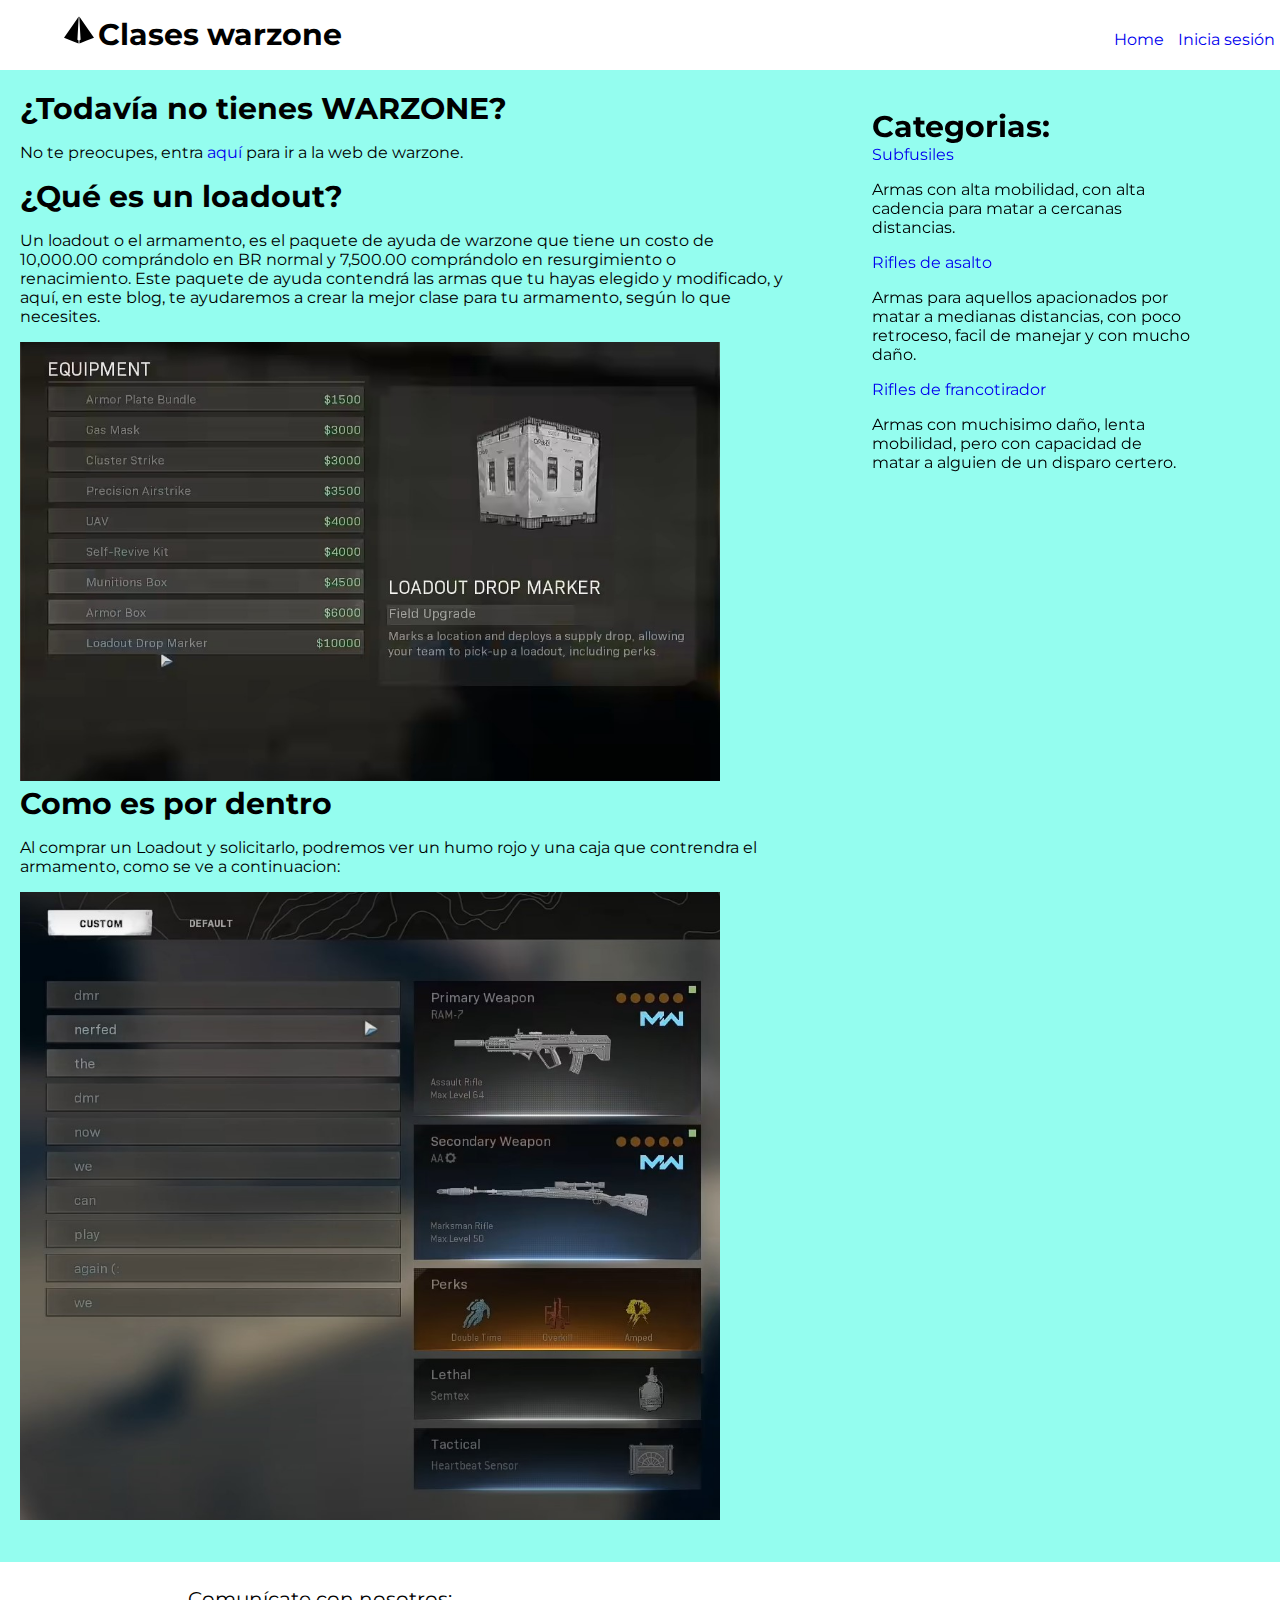
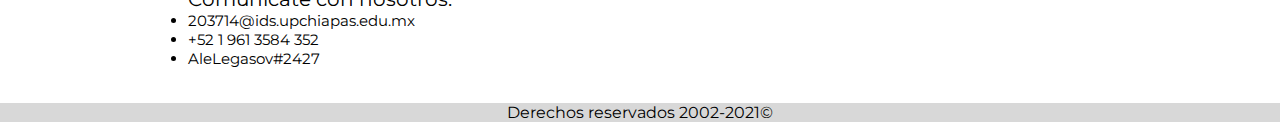
<file: index.html>
<!DOCTYPE html>
<html lang="en">
<head>
    <link rel="stylesheet" href="./assets/css/index.css">
    <meta charset="UTF-8">
    <meta http-equiv="X-UA-Compatible" content="IE=edge">
    <meta name="viewport" content="width=device-width, initial-scale=1-0">
    <title>Tu loadout</title>
    <link rel="preconnect" href="https://fonts.gstatic.com">
    <link href="https://fonts.googleapis.com/css2?family=Montserrat:wght@400&display=swap" rel="stylesheet">
    <link rel="stylesheet" href="./assets/css/index.css">

</head>
<body>
    <header >
        
        <div id="Titulo">
            <a href="index.html"><img src="/assets/imagenes/pkg.svg" alt ="logo "></a>
            <h1>Clases warzone</h1>      
        </div>
        
        <nav class="menu"> 
            <ul class="nav_menu">
                <li><a href="index.html">Home</a> </li>
                <li><a href="https://www.callofduty.com/warzone">Inicia sesión</a></li>
            </ul> 
        </nav>

    </header>
    <main>

        <section class="Noticia">
            <article>
                <h1>¿Todavía no tienes WARZONE?</h1>
                <p>No te preocupes, entra <a href="https://www.callofduty.com/warzone">aquí</a> para ir a la web de warzone.</p>   
            </article>
            <article>
                <h1>¿Qué es un loadout?</h1>
                <p> Un loadout o el armamento, es el paquete de ayuda de warzone que tiene un costo de 10,000.00 comprándolo en BR normal y 7,500.00 comprándolo en resurgimiento o renacimiento. Este paquete de ayuda contendrá las armas que tu hayas elegido y modificado, y aquí, en este blog, te ayudaremos a crear la mejor clase para tu armamento, según lo que necesites.</p>
                <img src="/assets/imagenes/Loadout.jpg" alt="Loadout">
            </article> 
            <article>
                <h1>Como es por dentro</h1>
                <p>Al comprar un Loadout y solicitarlo, podremos ver un humo rojo y una caja que contrendra el armamento, como se ve a continuacion:</p>
                <img src="/assets/imagenes/ejemplo.jpg" alt="Loadout">
            </article>
            <br>
            
        </section>

        <section class="opciones">
                <h1>Categorias:</h1>
                <div id="categoria">
                    <a href="Subfusiles.html">Subfusiles</a>
                    <p>Armas con alta mobilidad, con alta cadencia para matar a cercanas distancias.</p>  
                </div>
                <div id="categoria">
                    <a href="Rifles de asalto.html">Rifles de asalto</a>
                    <p>Armas para aquellos apacionados por matar a medianas distancias, con poco retroceso, facil de manejar y con mucho daño.</p>  
                </div>
                <div id="categoria">
                    <a href="Sniper.html">Rifles de francotirador</a>
                    <p>Armas con muchisimo daño, lenta mobilidad, pero con capacidad de matar a alguien de un disparo certero.</p>  
                </div>
                
        </section>
    </main>
        <footer>
            <div id="foot">
                <ul>
                    Comunícate con nosotros: 
                    <li>
                        203714@ids.upchiapas.edu.mx
                    </li>
                    <li>
                        +52 1 961 3584 352
                    </li>
                    <li>
                        AleLegasov#2427
                    </li>
                </ul>
            </div>
        </footer>
        <aside><p id="aside-footer">
            Derechos reservados 2002-2021©
        </p></aside>
</body>
</html>
</file>
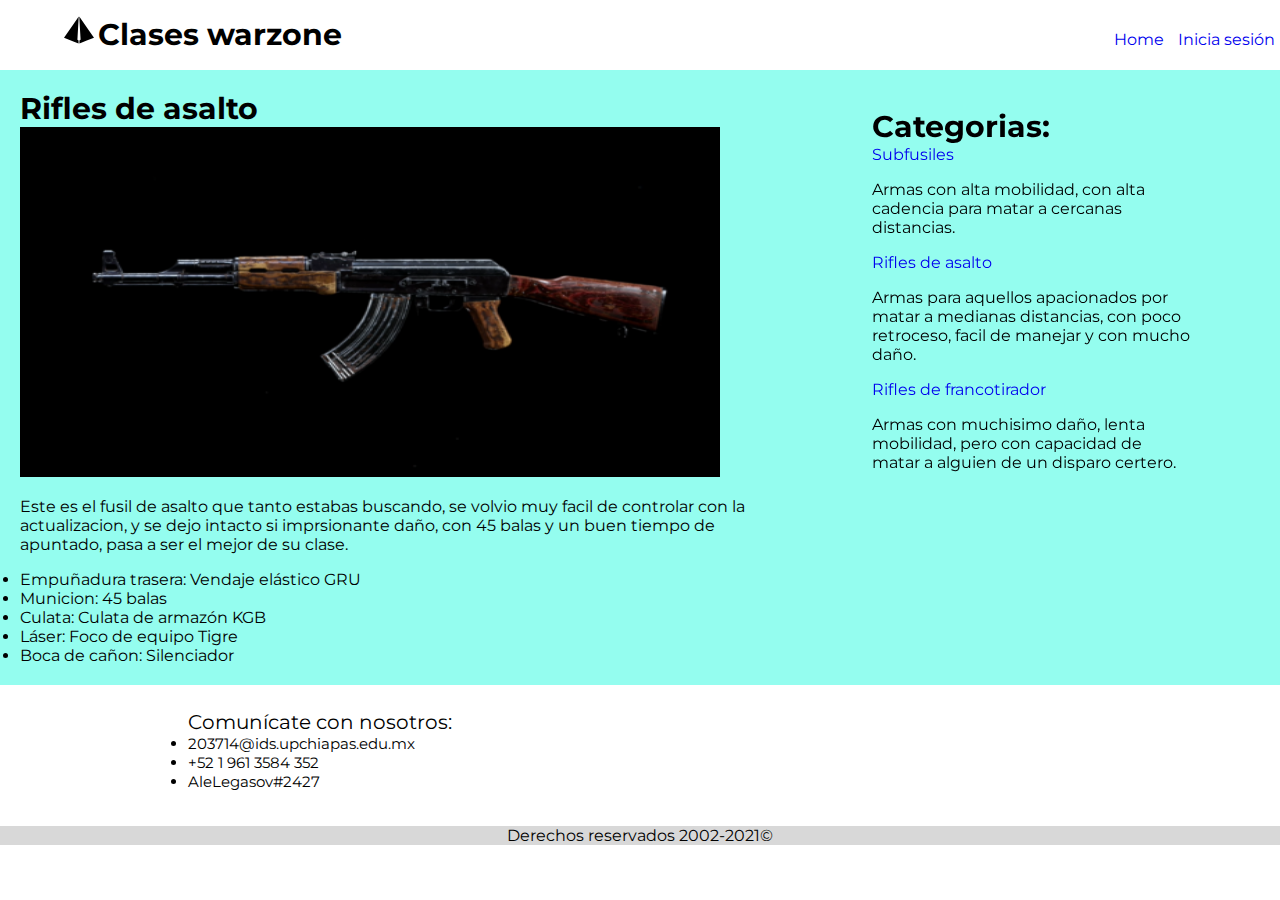
<file: Rifles de asalto.html>
<!DOCTYPE html>
<html lang="en">
    <head>
        <link rel="stylesheet" href="./assets/css/index.css">
        <meta charset="UTF-8">
        <meta http-equiv="X-UA-Compatible" content="IE=edge">
        <meta name="viewport" content="width=device-width, initial-scale=1-0">
        <title>Tu loadout</title>
        <link rel="preconnect" href="https://fonts.gstatic.com">
        <link href="https://fonts.googleapis.com/css2?family=Montserrat:wght@400&display=swap" rel="stylesheet">
        <link rel="stylesheet" href="./assets/css/index.css">
    
    </head>
    <body>
        <header >
        
            <div id="Titulo">
                <a href="index.html"><img src="/assets/imagenes/pkg.svg" alt ="logo "></a>
                <h1>Clases warzone</h1>      
            </div>
            
            <nav class="menu"> 
                <ul class="nav_menu">
                    <li><a href="index.html">Home</a> </li>
                    <li><a href="https://www.callofduty.com/warzone">Inicia sesión</a></li>
                </ul> 
            </nav>
    
        </header>
        <main>
            <section class="Noticia">
                <H1>Rifles de asalto</H1>
                <article>
                    <img src="/assets/imagenes/ak47 CW.png" alt="Rifle de asalto" height="350" width="400">
                    <p>Este es el fusil de asalto que tanto estabas buscando, se volvio muy facil de controlar con la actualizacion, y se dejo intacto si imprsionante daño, con 45 balas y un buen tiempo de apuntado, pasa a ser el mejor de su clase.</p>
                    <li>Empuñadura trasera: Vendaje elástico GRU</li>
                    <li>Municion: 45 balas</li>    
                    <li>Culata: Culata de armazón KGB</li>
                    <li>Láser: Foco de equipo Tigre</li>
                    <li>Boca de cañon: Silenciador</li>
                </article>
            </section>
            <section class="opciones">
                <h1>Categorias:</h1>
                <div id="categoria">
                    <a href="Subfusiles.html">Subfusiles</a>
                    <p>Armas con alta mobilidad, con alta cadencia para matar a cercanas distancias.</p>  
                </div>
                <div id="categoria">
                    <a href="Rifles de asalto.html">Rifles de asalto</a>
                    <p>Armas para aquellos apacionados por matar a medianas distancias, con poco retroceso, facil de manejar y con mucho daño.</p>  
                </div>
                <div id="categoria">
                    <a href="Sniper.html">Rifles de francotirador</a>
                    <p>Armas con muchisimo daño, lenta mobilidad, pero con capacidad de matar a alguien de un disparo certero.</p>  
                </div>
                
        </section>
        </main>
        <footer>
            <div id="foot">
                <ul>
                    Comunícate con nosotros: 
                    <li>
                        203714@ids.upchiapas.edu.mx
                    </li>
                    <li>
                        +52 1 961 3584 352
                    </li>
                    <li>
                        AleLegasov#2427
                    </li>
                </ul>
            </div>
        </footer>
        <aside><p id="aside-footer">
            Derechos reservados 2002-2021©
        </p></aside>
    </body>

</html>
</file>
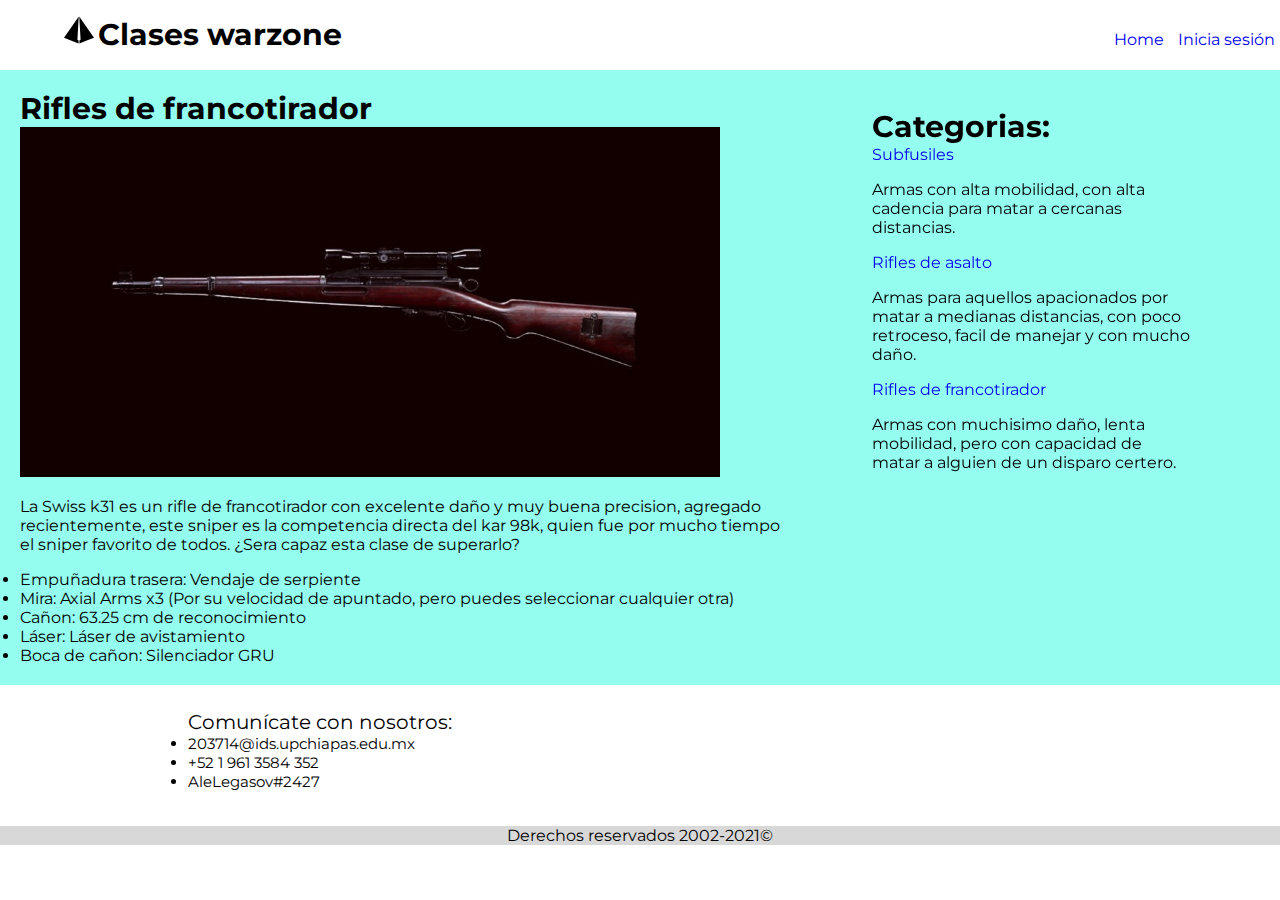
<file: Sniper.html>
<!DOCTYPE html>
<html lang="en">
    <head>
        <link rel="stylesheet" href="./assets/css/index.css">
        <meta charset="UTF-8">
        <meta http-equiv="X-UA-Compatible" content="IE=edge">
        <meta name="viewport" content="width=device-width, initial-scale=1-0">
        <title>Tu loadout</title>
        <link rel="preconnect" href="https://fonts.gstatic.com">
        <link href="https://fonts.googleapis.com/css2?family=Montserrat:wght@400&display=swap" rel="stylesheet">
        <link rel="stylesheet" href="./assets/css/index.css">
    
    </head>
    <body>
        <header >
        
            <div id="Titulo">
                <a href="index.html"><img src="/assets/imagenes/pkg.svg" alt ="logo "></a>
                <h1>Clases warzone</h1>      
            </div>
            
            <nav class="menu"> 
                <ul class="nav_menu">
                    <li><a href="index.html">Home</a> </li>
                    <li><a href="https://www.callofduty.com/warzone">Inicia sesión</a></li>
                </ul> 
            </nav>
    
        </header>
        <main>
            <section class="Noticia">
                <h1>Rifles de francotirador</h1>
                <article>
                    <img src="./assets/imagenes/swiss k31.png" alt="Sniper" height="350" width="700">
                    <p>La Swiss k31 es un rifle de francotirador con excelente daño y muy buena precision, agregado recientemente, este sniper es la competencia directa del kar 98k, quien fue por mucho tiempo el sniper favorito de todos. ¿Sera capaz esta clase de superarlo? </p>
                    <li>Empuñadura trasera: Vendaje de serpiente</li>
                    <li>Mira: Axial Arms x3 (Por su velocidad de apuntado, pero puedes seleccionar cualquier otra)</li>    
                    <li>Cañon: 63.25 cm de reconocimiento</li>
                    <li>Láser: Láser de avistamiento</li>
                    <li>Boca de cañon: Silenciador GRU</li>
                </article>

            </section>
            <section class="opciones">
                <h1>Categorias:</h1>
                <div id="categoria">
                    <a href="Subfusiles.html">Subfusiles</a>
                    <p>Armas con alta mobilidad, con alta cadencia para matar a cercanas distancias.</p>  
                </div>
                <div id="categoria">
                    <a href="Rifles de asalto.html">Rifles de asalto</a>
                    <p>Armas para aquellos apacionados por matar a medianas distancias, con poco retroceso, facil de manejar y con mucho daño.</p>  
                </div>
                <div id="categoria">
                    <a href="Sniper.html">Rifles de francotirador</a>
                    <p>Armas con muchisimo daño, lenta mobilidad, pero con capacidad de matar a alguien de un disparo certero.</p>  
                </div>
                
        </section>
        </main>
        <footer>
            <div id="foot">
                <ul>
                    Comunícate con nosotros: 
                    <li>
                        203714@ids.upchiapas.edu.mx
                    </li>
                    <li>
                        +52 1 961 3584 352
                    </li>
                    <li>
                        AleLegasov#2427
                    </li>
                </ul>
            </div>
        </footer>
        <aside><p id="aside-footer">
            Derechos reservados 2002-2021©
        </p></aside>
    </body>

</html>
</file>
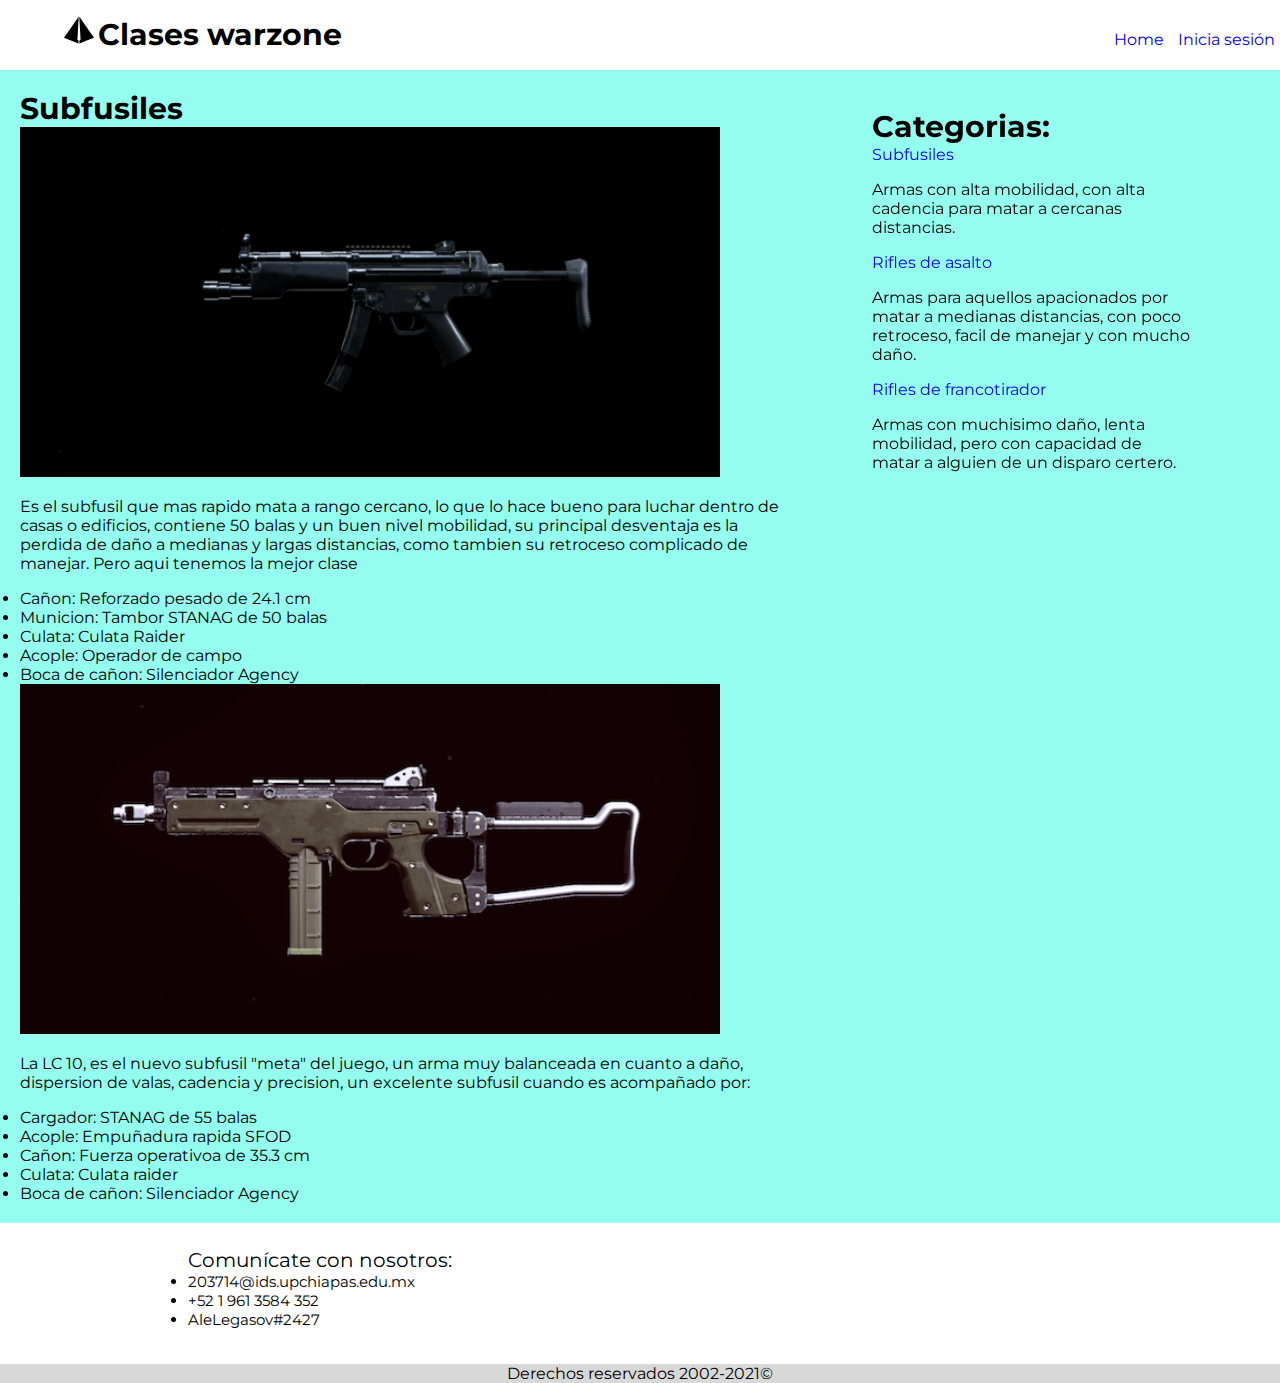
<file: Subfusiles.html>
<!DOCTYPE html>
<html lang="en">
    <head>
        <link rel="stylesheet" href="./assets/css/index.css">
        <meta charset="UTF-8">
        <meta http-equiv="X-UA-Compatible" content="IE=edge">
        <meta name="viewport" content="width=device-width, initial-scale=1-0">
        <title>Tu loadout</title>
        <link rel="preconnect" href="https://fonts.gstatic.com">
        <link href="https://fonts.googleapis.com/css2?family=Montserrat:wght@400&display=swap" rel="stylesheet">
        <link rel="stylesheet" href="./assets/css/index.css">
    
    </head>
    <body>
        <header >
        
            <div id="Titulo">
                <a href="index.html"><img src="/assets/imagenes/pkg.svg" alt ="logo "></a>
                <h1>Clases warzone</h1>      
            </div>
            
            <nav class="menu"> 
                <ul class="nav_menu">
                    <li><a href="index.html">Home</a> </li>
                    <li><a href="https://www.callofduty.com/warzone">Inicia sesión</a></li>
                </ul> 
            </nav>
    
        </header>
        <main>
            <section class="Noticia">
                <h1>Subfusiles</h1>
                <article>
                    <img src="./assets/imagenes/mp5 cw.png" alt="subfusil" height="350" width="600">
                    <p>Es el subfusil que mas rapido mata a rango cercano, lo que lo hace bueno para luchar dentro de casas o edificios, contiene 50 balas y un buen nivel mobilidad, su principal desventaja es la perdida de daño a medianas y largas distancias, como tambien su retroceso complicado de manejar. Pero aqui tenemos la mejor clase</p>
                    <li>Cañon: Reforzado pesado de 24.1 cm</li>
                    <li>Municion: Tambor STANAG de 50 balas</li>    
                    <li>Culata: Culata Raider</li>
                    <li>Acople: Operador de campo</li>
                    <li>Boca de cañon: Silenciador Agency</li>
                    <img src="./assets/imagenes/lc10.png" alt="Subfusil" height="350" width="600">
                </article>
                <article>
                    <p>La LC 10, es el nuevo subfusil "meta" del juego, un arma muy balanceada en cuanto a daño, dispersion de valas, cadencia y precision, un excelente subfusil cuando es acompañado por:
                    </p>
                    <li>Cargador: STANAG de 55 balas</li>
                    <li>Acople: Empuñadura rapida SFOD</li>    
                    <li>Cañon: Fuerza operativoa de 35.3 cm</li>
                    <li>Culata: Culata raider</li>
                    <li>Boca de cañon: Silenciador Agency</li>
                </article>
            </section>
            <section class="opciones">
                <h1>Categorias:</h1>
                <div id="categoria">
                    <a href="Subfusiles.html">Subfusiles</a>
                    <p>Armas con alta mobilidad, con alta cadencia para matar a cercanas distancias.</p>  
                </div>
                <div id="categoria">
                    <a href="Rifles de asalto.html">Rifles de asalto</a>
                    <p>Armas para aquellos apacionados por matar a medianas distancias, con poco retroceso, facil de manejar y con mucho daño.</p>  
                </div>
                <div id="categoria">
                    <a href="Sniper.html">Rifles de francotirador</a>
                    <p>Armas con muchisimo daño, lenta mobilidad, pero con capacidad de matar a alguien de un disparo certero.</p>  
                </div>
                
        </section>
        </main>
        <footer>
            <footer>
                <div id="foot">
                    <ul>
                        Comunícate con nosotros: 
                        <li>
                            203714@ids.upchiapas.edu.mx
                        </li>
                        <li>
                            +52 1 961 3584 352
                        </li>
                        <li>
                            AleLegasov#2427
                        </li>
                    </ul>
                </div>
            </footer>
            <aside><p id="aside-footer">
                Derechos reservados 2002-2021©
            </p></aside>
    </body>

</html>
</file>
<file: assets/css/index.css>
*{
    box-sizing: border-box;
}

header img { 
    width: 30px;
    height: 30px;
    
}
#Titulo {
    position: absolute;
    display: inline-block;
    width: 100%;
    text-align: left;
    top: 15px;
    transform: translatex(5%);
}
main {
    width: 100%;
    height: 100%;
    margin:  auto;
    background-color:rgb(148, 253, 239);
}
body{
    height: 100%;
    width: 100%;
    
    background-size: cover;
    background-position: center; 
    margin: 0;
    padding: 0;
    background-color:rgba(255, 255, 255, 0.589);
}

header{
    background-color:white ;
    border-style: double black 2px ;
    height: 70px;
}
footer{
    background-color: rgb(255, 255, 255);
    text-align: center;
    height: 100px;
    position: relative;
    bottom: 0;
    width:  100%;
}
h1 {
    text-align: center;
    display: inline;
    font-family: 'Montserrat', sans-serif;
    font-size: 30px;
}
h2{
    text-align: center;
    display: inline;
    font-family: 'Montserrat', sans-serif;
    font-size: 30px;
}
p {
    font-family: 'Montserrat', sans-serif;
}
.Noticia{
    display: inline-block;
    width: 60%;
    height: 100%;
    text-align: top;
    margin: 20px;
    position: relative;
}
.Noticia img{
    width: 700px;
}
.opciones{
    display: inline-block;
    width: 30%;
    padding-left: 5%;
    position: fixed;
    transform: translatey(10%);
}
a{
    margin-top: 10px;
    font-family: 'Montserrat', sans-serif; 
    text-decoration: none;
    list-style: none;
}

.nav_menu  {
    display: inline-block;
    list-style: none;
    margin: 0;
    transform: translatey(85%);
}
.nav_menu li{
    display:inline-block;
    margin: 5px ;
    
}
.nav_menu li a {
    text-decoration: none;
}
.menu{
    text-align: right;
    font-family: 'Montserrat', sans-serif;
}
li{
    font-family: 'Montserrat', sans-serif;
}
#foot{
    font-family: 'Montserrat', sans-serif;
    text-align: left;
    transform: translatex(10%);
    margin: 25px;
}
#foot ul{
    font-size: 20px;
}
#foot li{
    font-size: 15px;
}
aside{
    background-color: rgba(187, 187, 187, 0.568);
    text-align: center;
}
#asidefooter{
    font-family: 'Montserrat', sans-serif;
    font-size: 15px;
}
</file>
